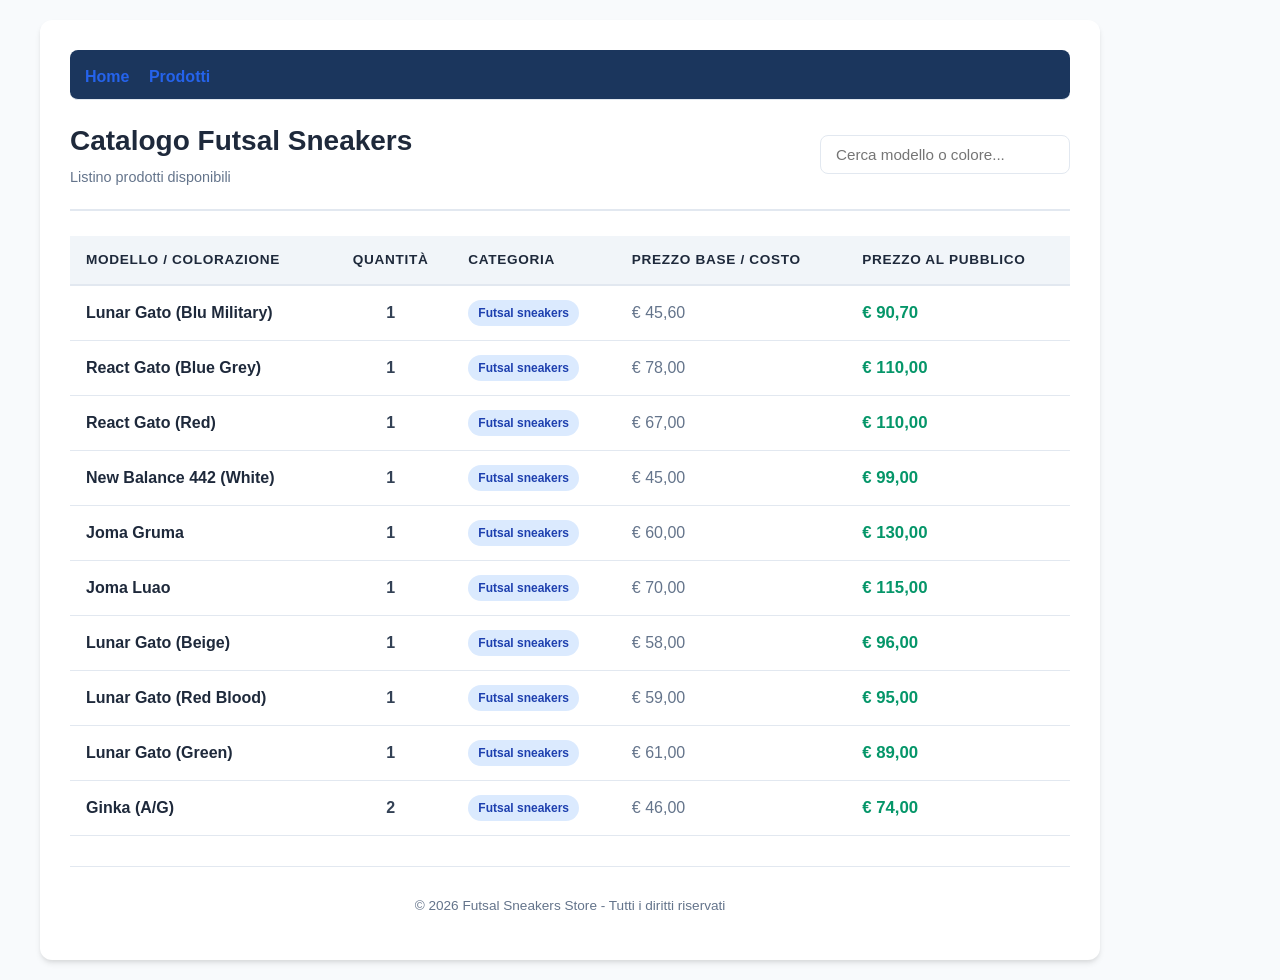
<file: prodotti.html>
<!DOCTYPE html>
<html lang="it">
<head>
  <link rel="stylesheet" href="style.css">

  <meta charset="UTF-8">
  <meta name="viewport" content="width=device-width, initial-scale=1.0">
  <title>Catalogo Futsal Sneakers</title>
  <style>
    :root {
      --primary-color: #1e293b;
      --accent-color: #2563eb;
      --bg-color: #f8fafc;
      --card-bg: #ffffff;
      --text-main: #334155;
      --text-muted: #64748b;
      --border-color: #e2e8f0;
    }

    body {
      font-family: -apple-system, BlinkMacSystemFont, "Segoe UI", Roboto, Helvetica, Arial, sans-serif;
      background-color: var(--bg-color);
      color: var(--text-main);
      margin: 0;
      padding: 20px;
      line-height: 1.5;
    }

    .container {
      max-width: 1000px;
      margin: 0 auto;
      background: var(--card-bg);
      padding: 30px;
      border-radius: 12px;
      box-shadow: 0 4px 6px -1px rgba(0, 0, 0, 0.1), 0 2px 4px -1px rgba(0, 0, 0, 0.06);
    }

    nav {
      margin-bottom: 20px;
      padding-bottom: 10px;
      border-bottom: 1px solid var(--border-color);
    }

    nav a {
      text-decoration: none;
      color: var(--accent-color);
      font-weight: 600;
      margin-right: 15px;
    }

    nav a:hover {
      text-decoration: underline;
    }

    header {
      display: flex;
      justify-content: space-between;
      align-items: center;
      flex-wrap: wrap;
      gap: 15px;
      margin-bottom: 25px;
      padding-bottom: 20px;
      border-bottom: 2px solid var(--border-color);
    }

    h1 {
      margin: 0;
      color: var(--primary-color);
      font-size: 1.75rem;
    }

    .subtitle {
      margin: 5px 0 0;
      color: var(--text-muted);
      font-size: 0.9rem;
    }

    .search-box {
      padding: 10px 15px;
      border: 1px solid var(--border-color);
      border-radius: 8px;
      font-size: 0.95rem;
      width: 250px;
      outline: none;
      transition: border-color 0.2s;
    }

    .search-box:focus {
      border-color: var(--accent-color);
    }

    .table-responsive {
      overflow-x: auto;
    }

    table {
      width: 100%;
      border-collapse: collapse;
      text-align: left;
    }

    th {
      background-color: #f1f5f9;
      color: var(--primary-color);
      font-weight: 600;
      padding: 14px 16px;
      font-size: 0.85rem;
      text-transform: uppercase;
      letter-spacing: 0.05em;
      border-bottom: 2px solid var(--border-color);
    }

    th.text-center {
      text-align: center;
    }

    td {
      padding: 14px 16px;
      border-bottom: 1px solid var(--border-color);
      vertical-align: middle;
    }

    tbody tr:hover {
      background-color: #f8fafc;
    }

    .product-name {
      font-weight: 600;
      color: var(--primary-color);
    }

    .badge {
      display: inline-block;
      padding: 4px 10px;
      font-size: 0.75rem;
      font-weight: 600;
      border-radius: 9999px;
      background-color: #dbeafe;
      color: #1e40af;
    }

    .qty {
      font-weight: 600;
      text-align: center;
    }

    .price-cost {
      color: var(--text-muted);
      font-variant-numeric: tabular-nums;
    }

    .price-retail {
      font-weight: 700;
      color: #059669;
      font-size: 1.05rem;
      font-variant-numeric: tabular-nums;
    }

    footer {
      margin-top: 30px;
      padding-top: 15px;
      border-top: 1px solid var(--border-color);
      text-align: center;
      color: var(--text-muted);
      font-size: 0.85rem;
    }

    @media (max-width: 600px) {
      .container {
        padding: 15px;
      }
      .search-box {
        width: 100%;
      }
    }
  </style>
</head>
<body>
  <div class="container">
    <nav aria-label="Navigazione principale">
      <a href="index.html">Home</a>
      <a href="prodotti.html">Prodotti</a>
    </nav>

    <header>
      <div>
        <h1>Catalogo Futsal Sneakers</h1>
        <p class="subtitle">Listino prodotti disponibili</p>
      </div>
      <form role="search" onsubmit="return false;">
        <input type="search" id="searchInput" class="search-box" placeholder="Cerca modello o colore..." aria-label="Cerca modello o colore">
      </form>
    </header>

    <main>
      <section aria-label="Tabella listino prezzi">
        <div class="table-responsive">
          <table id="catalogTable">
            <thead>
              <tr>
                <th scope="col">Modello / Colorazione</th>
                <th scope="col" class="text-center">Quantità</th>
                <th scope="col">Categoria</th>
                <th scope="col">Prezzo Base / Costo</th>
                <th scope="col">Prezzo al Pubblico</th>
              </tr>
            </thead>
            <tbody>
              <tr>
                <td class="product-name">Lunar Gato (Blu Military)</td>
                <td class="qty">1</td>
                <td><span class="badge">Futsal sneakers</span></td>
                <td class="price-cost">€ 45,60</td>
                <td class="price-retail">€ 90,70</td>
              </tr>
              <tr>
                <td class="product-name">React Gato (Blue Grey)</td>
                <td class="qty">1</td>
                <td><span class="badge">Futsal sneakers</span></td>
                <td class="price-cost">€ 78,00</td>
                <td class="price-retail">€ 110,00</td>
              </tr>
              <tr>
                <td class="product-name">React Gato (Red)</td>
                <td class="qty">1</td>
                <td><span class="badge">Futsal sneakers</span></td>
                <td class="price-cost">€ 67,00</td>
                <td class="price-retail">€ 110,00</td>
              </tr>
              <tr>
                <td class="product-name">New Balance 442 (White)</td>
                <td class="qty">1</td>
                <td><span class="badge">Futsal sneakers</span></td>
                <td class="price-cost">€ 45,00</td>
                <td class="price-retail">€ 99,00</td>
              </tr>
              <tr>
                <td class="product-name">Joma Gruma</td>
                <td class="qty">1</td>
                <td><span class="badge">Futsal sneakers</span></td>
                <td class="price-cost">€ 60,00</td>
                <td class="price-retail">€ 130,00</td>
              </tr>
              <tr>
                <td class="product-name">Joma Luao</td>
                <td class="qty">1</td>
                <td><span class="badge">Futsal sneakers</span></td>
                <td class="price-cost">€ 70,00</td>
                <td class="price-retail">€ 115,00</td>
              </tr>
              <tr>
                <td class="product-name">Lunar Gato (Beige)</td>
                <td class="qty">1</td>
                <td><span class="badge">Futsal sneakers</span></td>
                <td class="price-cost">€ 58,00</td>
                <td class="price-retail">€ 96,00</td>
              </tr>
              <tr>
                <td class="product-name">Lunar Gato (Red Blood)</td>
                <td class="qty">1</td>
                <td><span class="badge">Futsal sneakers</span></td>
                <td class="price-cost">€ 59,00</td>
                <td class="price-retail">€ 95,00</td>
              </tr>
              <tr>
                <td class="product-name">Lunar Gato (Green)</td>
                <td class="qty">1</td>
                <td><span class="badge">Futsal sneakers</span></td>
                <td class="price-cost">€ 61,00</td>
                <td class="price-retail">€ 89,00</td>
              </tr>
              <tr>
                <td class="product-name">Ginka (A/G)</td>
                <td class="qty">2</td>
                <td><span class="badge">Futsal sneakers</span></td>
                <td class="price-cost">€ 46,00</td>
                <td class="price-retail">€ 74,00</td>
              </tr>
            </tbody>
          </table>
        </div>
      </section>
    </main>

    <footer>
      <p>&copy; 2026 Futsal Sneakers Store - Tutti i diritti riservati</p>
    </footer>
  </div>
</body>
</html>
</file>
<file: style.css>
/* FILE: style.css */
body {
    background-color: #f2f5fa;
    font-family: Georgia, serif;
    color: #2b2b2b;
    max-width: 1100px;
    margin: 0 auto;
    padding: 20px;
}

h1 {
    color: #1b365d;
    text-align: center;
}

h2 {
    color: #2b5082;
}

h3 {
    color: #10233e;
}

nav {
    background-color: #1b365d;
    padding: 15px;
    border-radius: 8px;
}

nav a {
    color: #ffffff;
    margin-right: 25px;
    text-decoration: none;
    font-weight: bold;
}

nav a:hover {
    color: #c2d6f0;
}

.prodotto {
    background-color: #ffffff;
    padding: 20px;
    margin: 20px 0;
    border: 1px solid #c5d1e3;
    border-radius: 10px;
}

.prodotto img {
    max-width: 200px;
    height: auto;
    border-radius: 6px;
}

.pulsante {
    display: inline-block;
    background-color: #1b365d;
    color: #ffffff;
    padding: 12px 20px;
    border-radius: 8px;
    text-decoration: none;
    margin-top: 10px;
}

.pulsante:hover {
    background-color: #10233e;
}

footer {
    margin-top: 40px;
    text-align: center;
    font-size: 14px;
    color: #666666;
}
</file>
